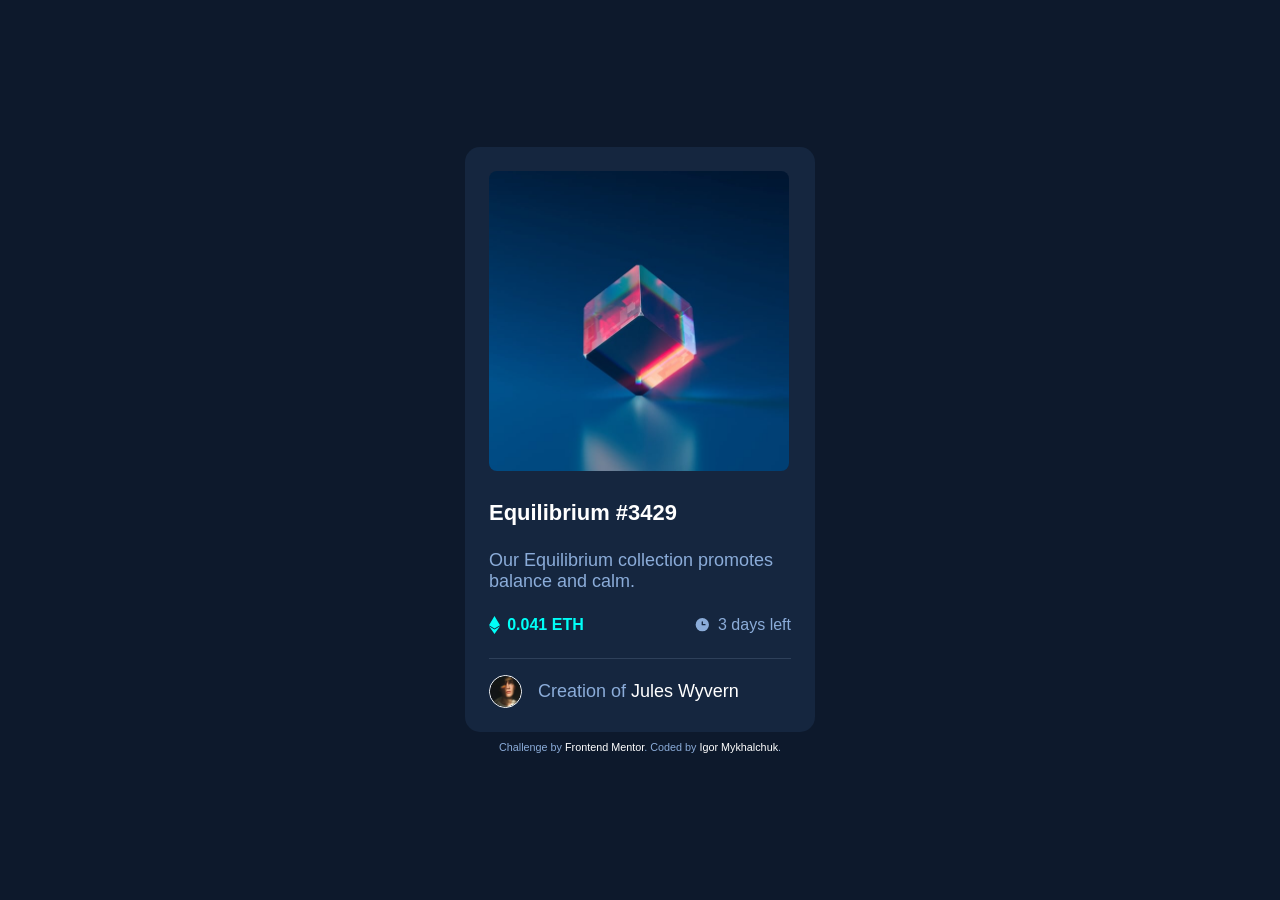
<file: index.html>
<!DOCTYPE html>
<html lang="en">
<head>
  <meta charset="UTF-8">
  <meta name="viewport" content="width=device-width, initial-scale=1.0">

  <link rel="icon" type="image/png" sizes="32x32" href="./images/favicon-32x32.png">
  <link rel="stylesheet" href="style.css">
  
  <title>Frontend Mentor | NFT preview card component</title>

</head>
<body>
  <div class="main">
    <a class="bgn-image-container" href="#">
      <img class="bgn-image" src="./images/image-equilibrium.jpg" alt="Equilibrium image">
      <div class="overlay">
        <img class="view-icon"src="./images/icon-view.svg" alt="view icon">
      </div>
    </a>
    <a href="#" class="heading"><h1>Equilibrium #3429</h1></a>
    <p class="description">Our Equilibrium collection promotes balance and calm.</p>
    <div class="statistics">
      <div class="balance">
        <img src="./images/icon-ethereum.svg" alt="ethereum icon">
        <span class="caption-bold">0.041 ETH</span> 
      </div>
      <div class="days-left">
        <img src="./images/icon-clock.svg" alt="clock icon">
        <span>3 days left</span>
      </div>
    </div>
    <div class="avatar">
      <img class="avatar-img" src="./images/image-avatar.png" alt="avatar image">
      <p>Creation of <a href="#" class="avatar-name">Jules Wyvern</a></p>
    </div>  
  </div>
  <div class="footer">
    <p>
      Challenge by <a href="https://www.frontendmentor.io?ref=challenge" target="_blank">Frontend Mentor</a>. 
      Coded by <a href="https://www.frontendmentor.io/profile/For1207">Igor Mykhalchuk</a>.
    </p>
  </div>
</body>
</html>
</file>
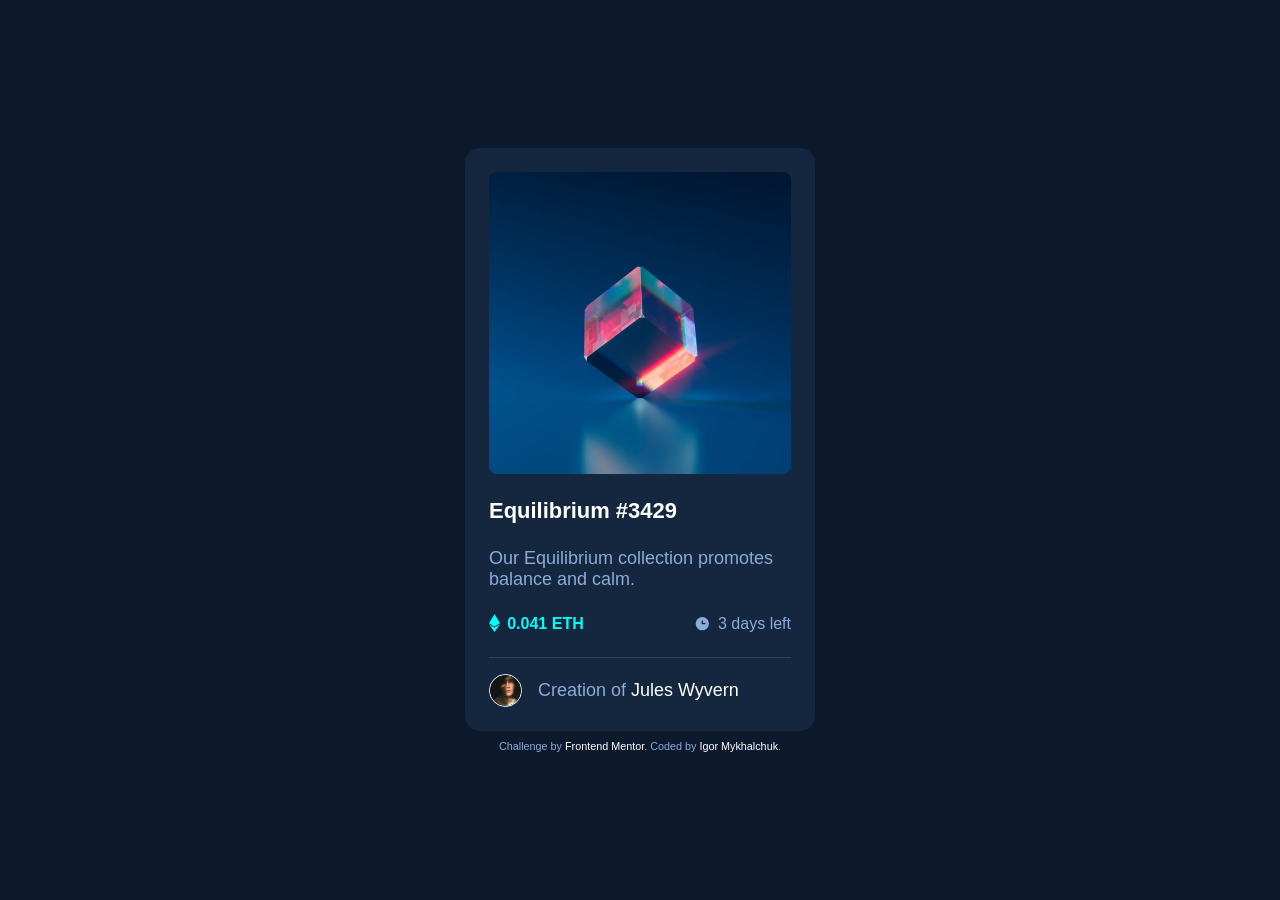
<file: nft-preview-card-component-main/index.html>
<!DOCTYPE html>
<html lang="en">
<head>
  <meta charset="UTF-8">
  <meta name="viewport" content="width=device-width, initial-scale=1.0">

  <link rel="icon" type="image/png" sizes="32x32" href="./images/favicon-32x32.png">
  <link rel="stylesheet" href="style.css">
  
  <title>Frontend Mentor | NFT preview card component</title>

</head>
<body>
  <div class="main">
    <a class="bgn-image-container" href="#">
      <img class="bgn-image" src="./images/image-equilibrium.jpg" alt="Equilibrium image">
      <div class="overlay">
        <img class="view-icon"src="./images/icon-view.svg" alt="view icon">
      </div>
    </a>
    <a href="#" class="heading"><h1>Equilibrium #3429</h1></a>
    <p class="description">Our Equilibrium collection promotes balance and calm.</p>
    <div class="statistics">
      <div class="balance">
        <img src="./images/icon-ethereum.svg" alt="ethereum icon">
        <span class="caption-bold">0.041 ETH</span> 
      </div>
      <div class="days-left">
        <img src="./images/icon-clock.svg" alt="clock icon">
        <span>3 days left</span>
      </div>
    </div>
    <div class="avatar clearfix">
      <img class="avatar-img" src="./images/image-avatar.png" alt="avatar image">
      <p>Creation of <a href="#" class="avatar-name">Jules Wyvern</a></p>
    </div>  
  </div>
  <div class="footer">
    <p>
      Challenge by <a href="https://www.frontendmentor.io?ref=challenge" target="_blank">Frontend Mentor</a>. 
      Coded by <a href="https://www.frontendmentor.io/profile/For1207">Igor Mykhalchuk</a>.
    </p>
  </div>
</body>
</html>
</file>
<file: style.css>
/* General styles */
* {
  margin: 0;
  padding: 0;
  box-sizing: border-box;
}

:root {
  --soft-blue: #8BACD9;
  --white: #ffffff;
  --cyan: #00FFF8;
  --very-dark-blue-main-bg: #0D192C;
  --very-dark-blue-card-bg: #15263F;
  --very-dark-blue-line: #2E405A;
}

@import url('https://fonts.googleapis.com/css2?family=Outfit:wght@300;400;600&display=swap');

html {
  font-size: 18px;
  font-family: 'Outfit', sans-serif;
}

body {
  background-color: var(--very-dark-blue-main-bg) ;
  display: flex;
  flex-direction: column;
  justify-content: center;
  align-items: center;
  min-height: 100vh;
}

h1 {
  font-size: 1.22rem;
  font-weight: 600;
  color: var(--white);
}


p, span {
  font-weight: 300;
  color: var(--soft-blue);
}

span {
  font-size: 0.89rem;
}

.caption-bold {
  font-weight: 600;
  color: var(--cyan);
}

a {
  text-decoration: none;
  color: var(--white);
}

a:hover, a h1:hover {
  color: var(--cyan);
}

/* Desktop styles */

.main {
  background-color: var(--very-dark-blue-card-bg);
  width: 19.44rem;
  border-radius: 0.83rem;
  padding: 1.33rem;
}

.bgn-image-container {
  position: relative;
}

.bgn-image-container, .bgn-image, .overlay {
  border-radius: 0.55rem;
}

.bgn-image {
  width: 16.67rem;
  height: 16.67rem;
  border-radius: 0.44rem;
}

.overlay {
  position: absolute;
  background-color: hsla(178, 100%, 50%, 50%);
  width: 16.67rem;
  height: 16.67rem;
  left: 0;
  right: 0;
  bottom: 0.28rem;
  display: flex;
  justify-content: center;
  align-items: center;
  opacity: 0;
}

.heading h1 {
  margin-top: 1.33rem;
}

.overlay:hover {
  opacity: 1;
  transition: opacity 0.5s;
}

.description {
  margin-top: 1.33rem;
}
.statistics {
  margin: 1.33rem 0;
  display: flex;
  justify-content: space-between;
  align-items: center;
}

.balance img, .days-left img{
  margin-right: 0.4rem;
}

.balance, .days-left {
  display: flex; 
  justify-content: center;
  align-items: center;
}


.avatar {
  border-top: 1px solid var(--very-dark-blue-line);
  display: flex;
  justify-items: center;
  padding-top: 0.89rem;

}

.avatar img {
  display: block;
  width: 1.83rem;
  border: 1px solid var(--white);
  border-radius: 50%;
}

.avatar p {
  margin: auto 0 auto 0.89rem;
}

/* Mobile styles */
@media only screen and (max-width: 800px){
  .main {
    width: 18.17rem;
  }

  .balance span, .days-left span, .avatar p {
    font-size: 0.83rem;
  }
  
}





















































.footer {
  font-size: 0.6rem;
  margin-top: 0.5rem;
}
</file>
<file: nft-preview-card-component-main/style.css>
/* General styles */
* {
  margin: 0;
  padding: 0;
  box-sizing: border-box;
}

:root {
  --soft-blue: #8BACD9;
  --white: #ffffff;
  --cyan: #00FFF8;
  --very-dark-blue-main-bg: #0D192C;
  --very-dark-blue-card-bg: #15263F;
  --very-dark-blue-line: #2E405A;
}

@import url('https://fonts.googleapis.com/css2?family=Outfit:wght@300;400;600&display=swap');

html {
  font-size: 18px;
  font-family: 'Outfit', sans-serif;
}

body {
  background-color: var(--very-dark-blue-main-bg) ;
  display: flex;
  flex-direction: column;
  justify-content: center;
  align-items: center;
  min-height: 100vh;
}

h1 {
  font-size: 1.22rem;
  font-weight: 600;
  color: var(--white);
}


p, span {
  font-weight: 300;
  color: var(--soft-blue);
}

span {
  font-size: 0.89rem;
}

.caption-bold {
  font-weight: 600;
  color: var(--cyan);
}

a {
  text-decoration: none;
  color: var(--white);
}

a:hover, a h1:hover {
  color: var(--cyan);
}

/* Desktop styles */

.main {
  background-color: var(--very-dark-blue-card-bg);
  width: 19.44rem;
  border-radius: 0.83rem;
  padding: 1.33rem;
}

.bgn-image-container {
  background-color: var(--cyan);
  position: relative;
}

.bgn-image-container, .bgn-image, .overlay {
  border-radius: 0.55rem;
}

.bgn-image {
  display: block;
  width: 100%;
  border-radius: 0.44rem;
}

.overlay {
  position: absolute;
  background-color: hsla(178, 100%, 50%, 50%);
  top: 0;
  width: 100%;
  height: 100%;
  display: flex;
  justify-content: center;
  align-items: center;
  opacity: 0;
}

.heading h1 {
  margin-top: 1.33rem;
}

.overlay:hover {
  opacity: 1;
}

.description {
  margin-top: 1.33rem;
}
.statistics {
  margin: 1.33rem 0;
  display: flex;
  justify-content: space-between;
  align-items: center;
}

.balance img, .days-left img{
  margin-right: 0.4rem;
}

.balance, .days-left {
  display: flex; 
  justify-content: center;
  align-items: center;
}


.avatar {
  border-top: 1px solid var(--very-dark-blue-line);
  display: flex;
  justify-items: center;
  padding-top: 0.89rem;

}

.avatar img {
  display: block;
  width: 1.83rem;
  border: 1px solid var(--white);
  border-radius: 50%;
}

.avatar p {
  margin: auto 0 auto 0.89rem;
}

/* Mobile styles */
@media only screen and (max-width: 800px){
  .main {
    width: 18.17rem;
  }

  .balance span, .days-left span, .avatar p {
    font-size: 0.83rem;
  }
  
}





















































.footer {
  font-size: 0.6rem;
  margin-top: 0.5rem;
}
</file>
